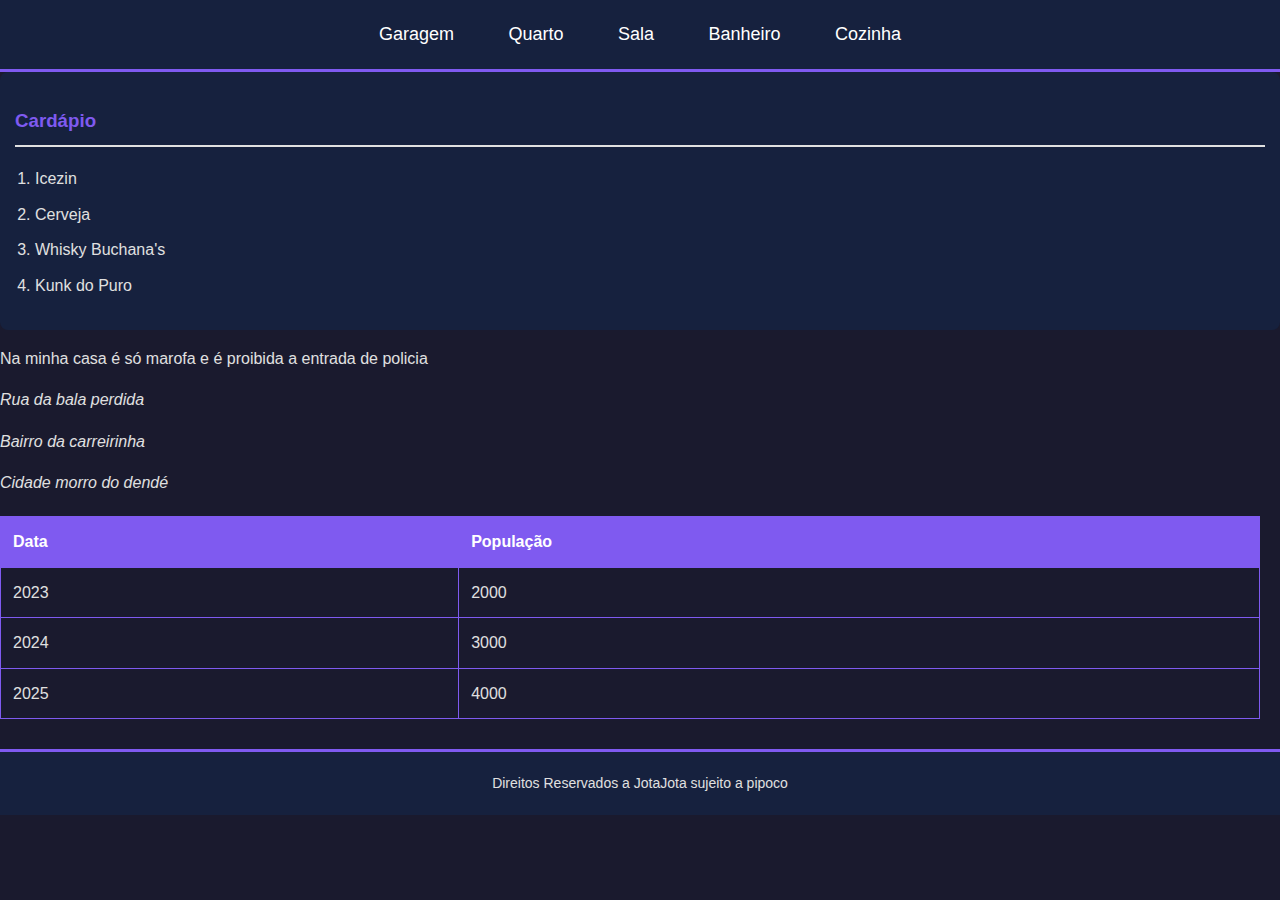
<file: index.html>
<!DOCTYPE html>
<html> 
<head>
    <title>My House</title>
    <link rel="stylesheet" href="style.css">
</head>
<body>
    <header>
        <nav>
            <menu>
                <li><a href="garagem.html">Garagem</a></li>
                <li><a href="quarto.html">Quarto</a></li>
                <li><a href="sala.html">Sala</a></li>
                <li><a href="banheiro.html">Banheiro</a></li>
                <li><a href="cozinha.html">Cozinha</a></li>
            </menu>
        </nav>   
    </header>

    <aside>
        <h3>Cardápio</h3>
        <ol>
            <li>Icezin</li>
            <li>Cerveja</li>
            <li>Whisky Buchana's</li>
            <li>Kunk do Puro</li>
        </ol>
    </aside>

    <main>
        <p>Na minha casa  é só marofa e é proibida a entrada de policia</p>
        <address>
            <p>Rua da bala perdida</p>
            <p>Bairro da carreirinha</p>
            <p>Cidade morro do dendé</p>
        </address>
        <table>
            <tr>
                <th>Data</th>
                <th>População</th>
            </tr>
            <tr>
                <td>2023</td>
                <td>2000</td>
            </tr>
            <tr>
                <td>2024</td>
                <td>3000</td>
            </tr>
            <tr>
                <td>2025</td>
                <td>4000</td>
            </tr>
        </table>
    </main>   
    
    <footer>
        Direitos Reservados a JotaJota sujeito a pipoco
    </footer>
</body>
</html>
</file>
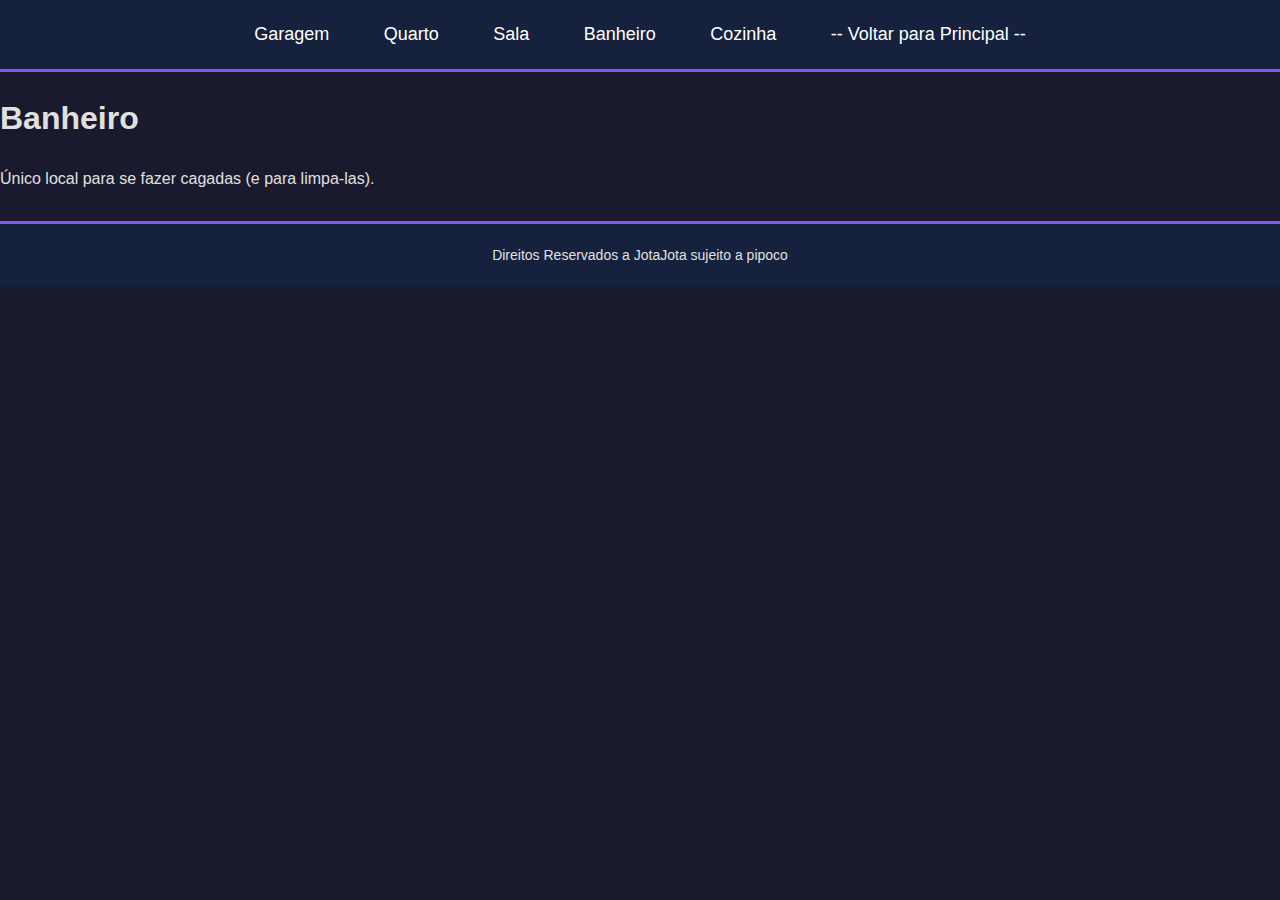
<file: banheiro.html>
<!DOCTYPE html>
<html> 
<head>
    <title>Banheiro</title>
    <link rel="stylesheet" href="style.css">
</head>
<body>
    <header>
        <nav>
            <menu>
                <li><a href="garagem.html">Garagem</a></li>
                <li><a href="quarto.html">Quarto</a></li>
                <li><a href="sala.html">Sala</a></li>
                <li><a href="banheiro.html">Banheiro</a></li>
                <li><a href="cozinha.html">Cozinha</a></li>
                <li><a href="index.html">-- Voltar para Principal --</a></li>
            </menu>
        </nav>   
    </header>

    <main>
        <h1>Banheiro</h1>
        <p>Único local para se fazer cagadas (e para limpa-las).</p>
    </main>   
    
    <footer>
        Direitos Reservados a JotaJota sujeito a pipoco
    </footer>
</body>
</html>
</file>
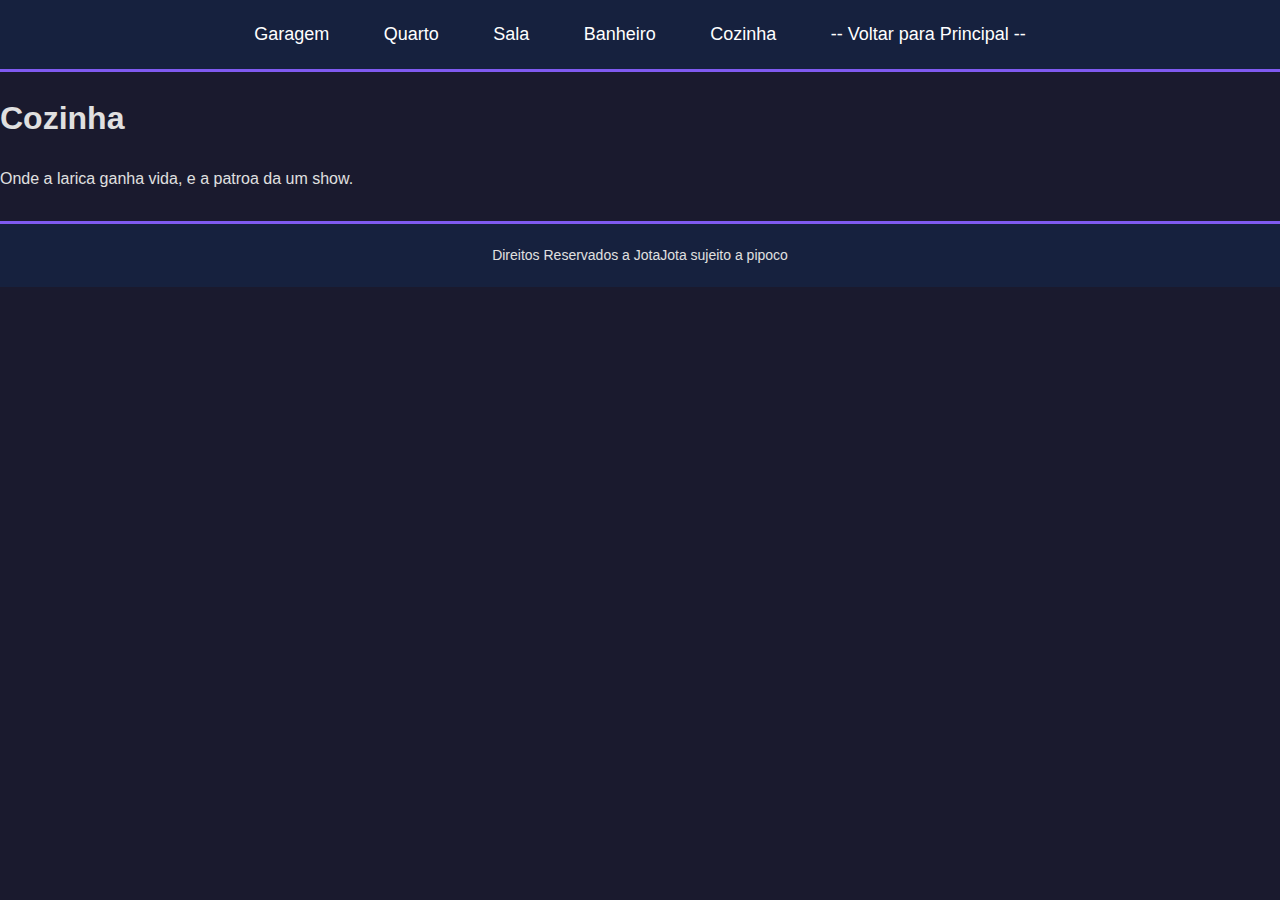
<file: cozinha.html>
<!DOCTYPE html>
<html> 
<head>
    <title>Cozinha</title>
    <link rel="stylesheet" href="style.css">
</head>
<body>
    <header>
        <nav>
            <menu>
                <li><a href="garagem.html">Garagem</a></li>
                <li><a href="quarto.html">Quarto</a></li>
                <li><a href="sala.html">Sala</a></li>
                <li><a href="banheiro.html">Banheiro</a></li>
                <li><a href="cozinha.html">Cozinha</a></li>
                <li><a href="index.html">-- Voltar para Principal --</a></li>
            </menu>
        </nav>   
    </header>

    <main>
        <h1>Cozinha</h1>
        <p>Onde a larica ganha vida, e a patroa da um show.</p>
    </main>   
    
    <footer>
        Direitos Reservados a JotaJota sujeito a pipoco
    </footer>
</body>
</html>
</file>
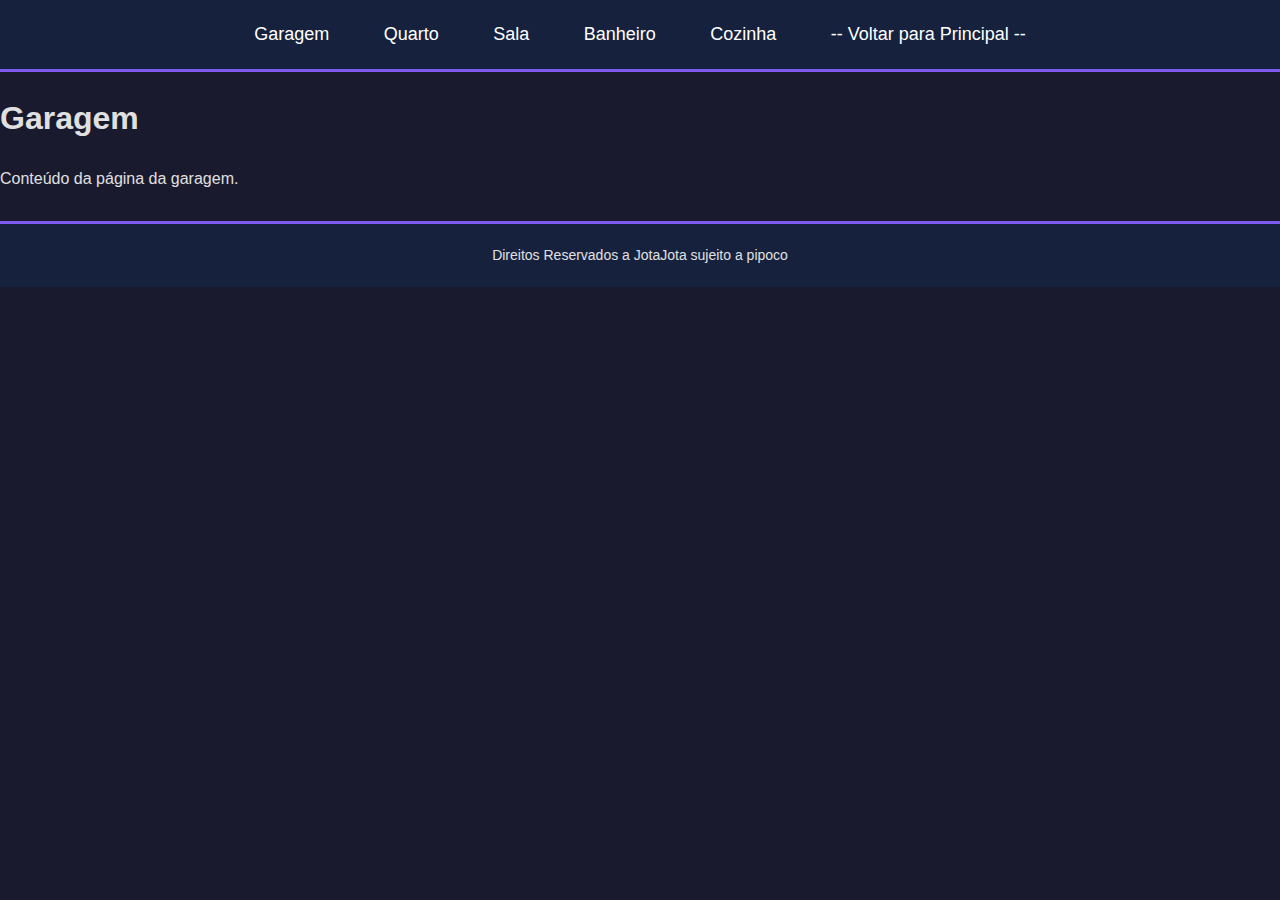
<file: garagem.html>
<!DOCTYPE html>
<html> 
<head>
    <title>Garagem</title>
    <link rel="stylesheet" href="style.css">
</head>
<body>
    <header>
        <nav>
            <menu>
                <li><a href="garagem.html">Garagem</a></li>
                <li><a href="quarto.html">Quarto</a></li>
                <li><a href="sala.html">Sala</a></li>
                <li><a href="banheiro.html">Banheiro</a></li>
                <li><a href="cozinha.html">Cozinha</a></li>
                <li><a href="index.html">-- Voltar para Principal --</a></li>
            </menu>
        </nav>   
    </header>

    <main>
        <h1>Garagem</h1>
        <p>Conteúdo da página da garagem.</p>
    </main>   
    
    <footer>
        Direitos Reservados a JotaJota sujeito a pipoco
    </footer>
</body>
</html>
</file>
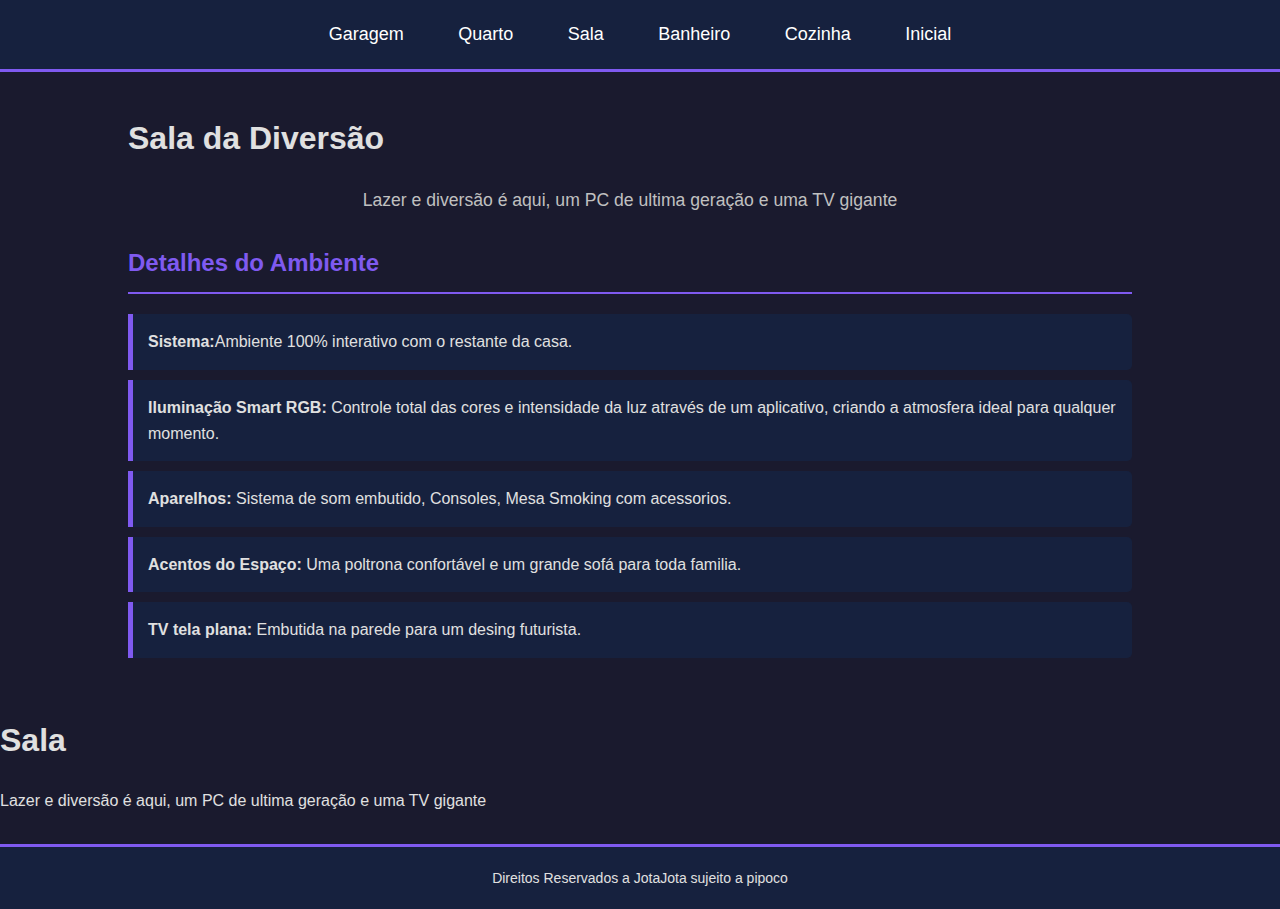
<file: sala.html>
<!DOCTYPE html>
<html> 
<head>
    <title>Sala</title>
    <link rel="stylesheet" href="style.css">
</head>
<body>
    <header>
        <nav>
            <menu>
                <li><a href="garagem.html">Garagem</a></li>
                <li><a href="quarto.html">Quarto</a></li>
                <li><a href="sala.html">Sala</a></li>
                <li><a href="banheiro.html">Banheiro</a></li>
                <li><a href="cozinha.html">Cozinha</a></li>
                <li><a href="index.html">Inicial</a></li>
            </menu>
        </nav>   
    </header>
    <div class="container">
        <main>
            <h1>Sala da Diversão
            </h1>
            <p class="intro-text">
                Lazer e diversão é aqui, um PC de ultima geração e uma TV gigante
            </p>

            <div class="room-details">
                <h2>Detalhes do Ambiente</h2>
                <ul>
                    <li><strong>Sistema:</strong>Ambiente 100% interativo com o restante da casa.</li>
                    <li><strong>Iluminação Smart RGB:</strong> Controle total das cores e intensidade da luz através de um aplicativo, criando a atmosfera ideal para qualquer momento.</li>
                    <li><strong>Aparelhos:</strong> Sistema de som embutido, Consoles, Mesa Smoking com acessorios.</li>
                    <li><strong>Acentos do Espaço:</strong> Uma poltrona confortável e um grande sofá para toda familia.</li>
                    <li><strong>TV tela plana:</strong> Embutida na parede para um desing futurista.</li>
                </ul>
            </div>
        </main>
    </div>    
    <main>
        <h1>Sala</h1>
        <p>Lazer e diversão é aqui, um PC de ultima geração e uma TV gigante</p>
    </main>   
    
    <footer>
        Direitos Reservados a JotaJota sujeito a pipoco
    </footer>
</body>
</html>
</file>
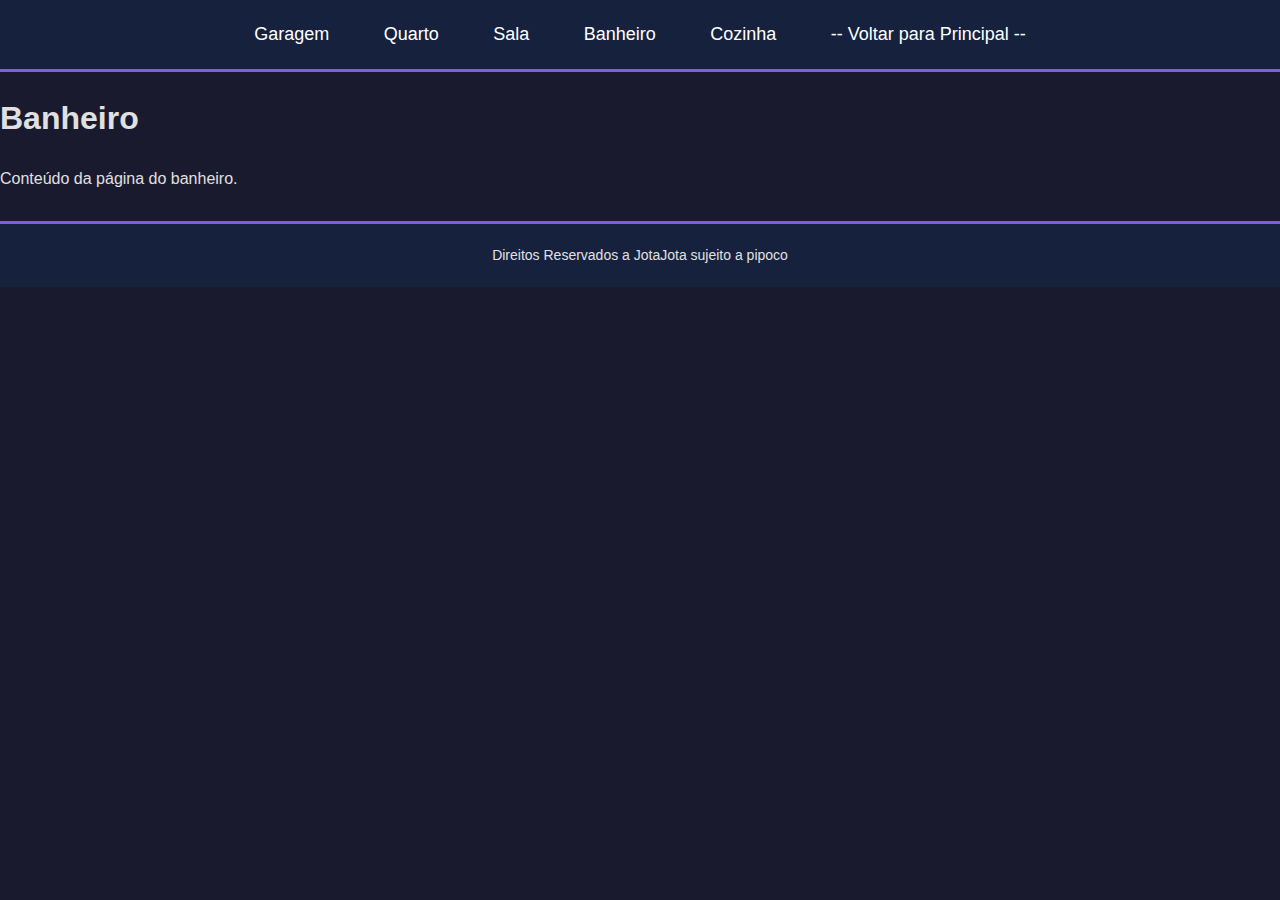
<file: projeto-inicial/banheiro.html>
<!DOCTYPE html>
<html> 
<head>
    <title>Banheiro</title>
    <link rel="stylesheet" href="style.css">
</head>
<body>
    <header>
        <nav>
            <menu>
                <li><a href="garagem.html">Garagem</a></li>
                <li><a href="quarto.html">Quarto</a></li>
                <li><a href="sala.html">Sala</a></li>
                <li><a href="banheiro.html">Banheiro</a></li>
                <li><a href="cozinha.html">Cozinha</a></li>
                <li><a href="index.html">-- Voltar para Principal --</a></li>
            </menu>
        </nav>   
    </header>

    <main>
        <h1>Banheiro</h1>
        <p>Conteúdo da página do banheiro.</p>
    </main>   
    
    <footer>
        Direitos Reservados a JotaJota sujeito a pipoco
    </footer>
</body>
</html>
</file>
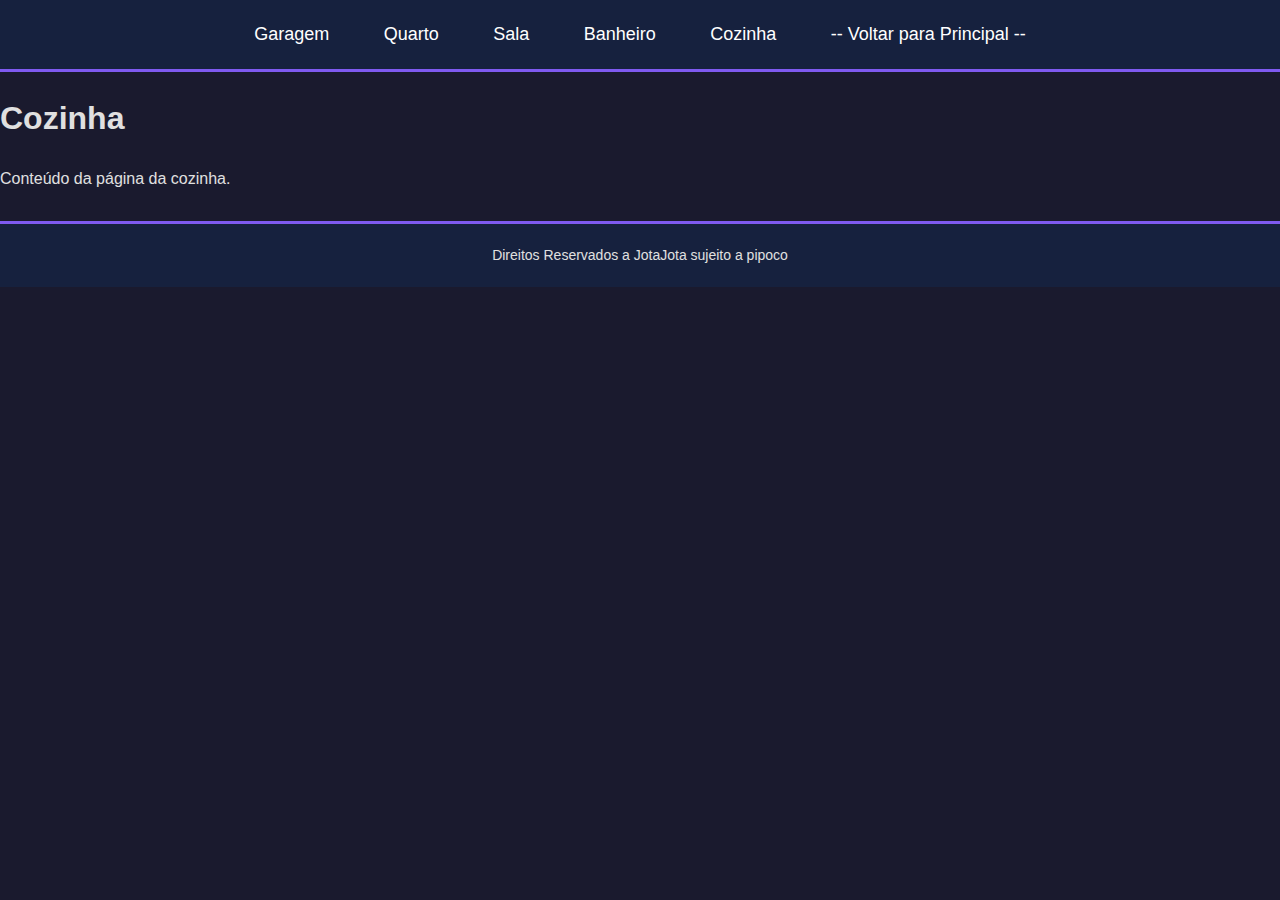
<file: projeto-inicial/cozinha.html>
<!DOCTYPE html>
<html> 
<head>
    <title>Cozinha</title>
    <link rel="stylesheet" href="style.css">
</head>
<body>
    <header>
        <nav>
            <menu>
                <li><a href="garagem.html">Garagem</a></li>
                <li><a href="quarto.html">Quarto</a></li>
                <li><a href="sala.html">Sala</a></li>
                <li><a href="banheiro.html">Banheiro</a></li>
                <li><a href="cozinha.html">Cozinha</a></li>
                <li><a href="index.html">-- Voltar para Principal --</a></li>
            </menu>
        </nav>   
    </header>

    <main>
        <h1>Cozinha</h1>
        <p>Conteúdo da página da cozinha.</p>
    </main>   
    
    <footer>
        Direitos Reservados a JotaJota sujeito a pipoco
    </footer>
</body>
</html>
</file>
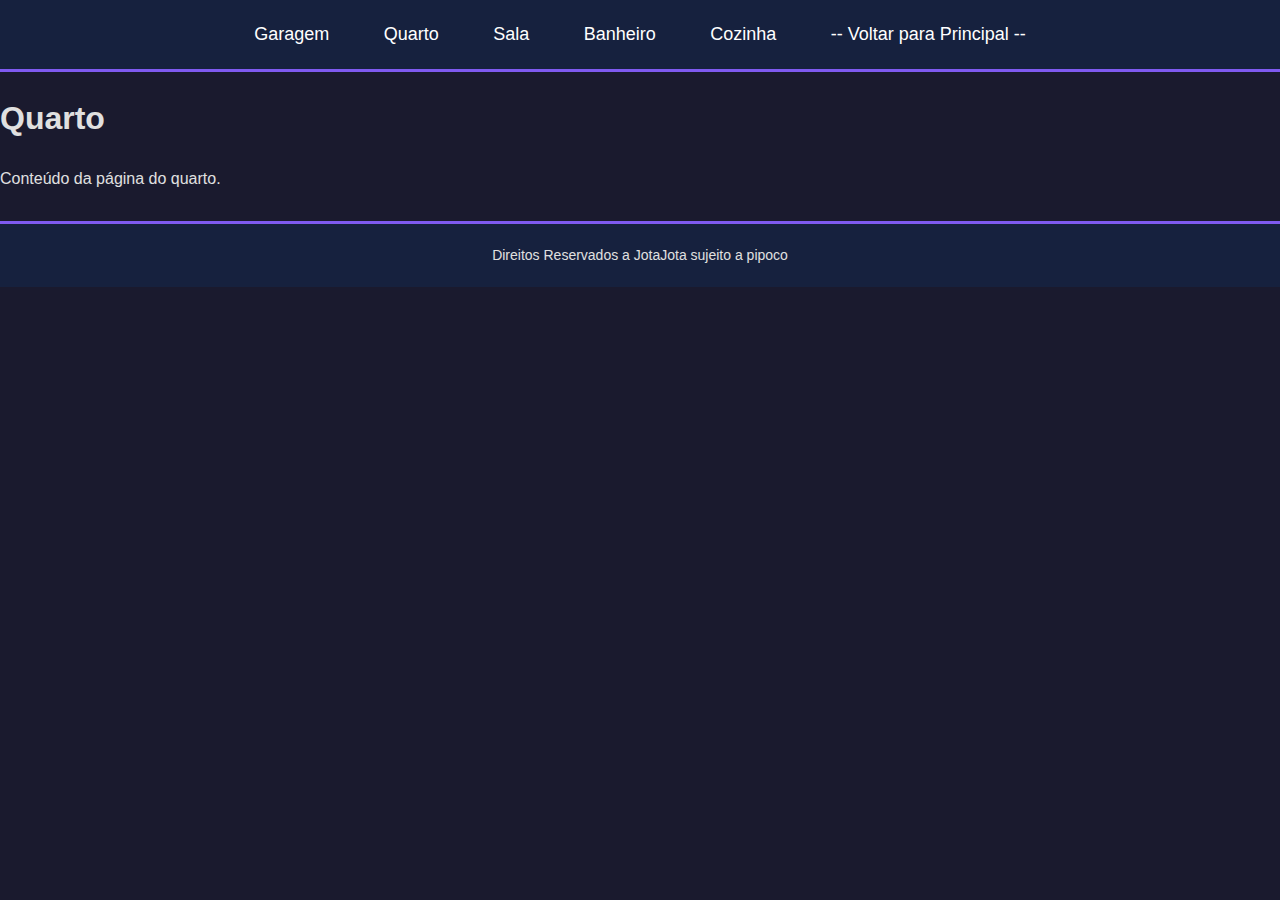
<file: projeto-inicial/quarto.html>
<!DOCTYPE html>
<html> 
<head>
    <title>Quarto</title>
    <link rel="stylesheet" href="style.css">
</head>
<body>
    <header>
        <nav>
            <menu>
                <li><a href="garagem.html">Garagem</a></li>
                <li><a href="quarto.html">Quarto</a></li>
                <li><a href="sala.html">Sala</a></li>
                <li><a href="banheiro.html">Banheiro</a></li>
                <li><a href="cozinha.html">Cozinha</a></li>
                <li><a href="index.html">-- Voltar para Principal --</a></li>
            </menu>
        </nav>   
    </header>

    <main>
        <h1>Quarto</h1>
        <p>Conteúdo da página do quarto.</p>
    </main>   
    
    <footer>
        Direitos Reservados a JotaJota sujeito a pipoco
    </footer>
</body>
</html>
</file>
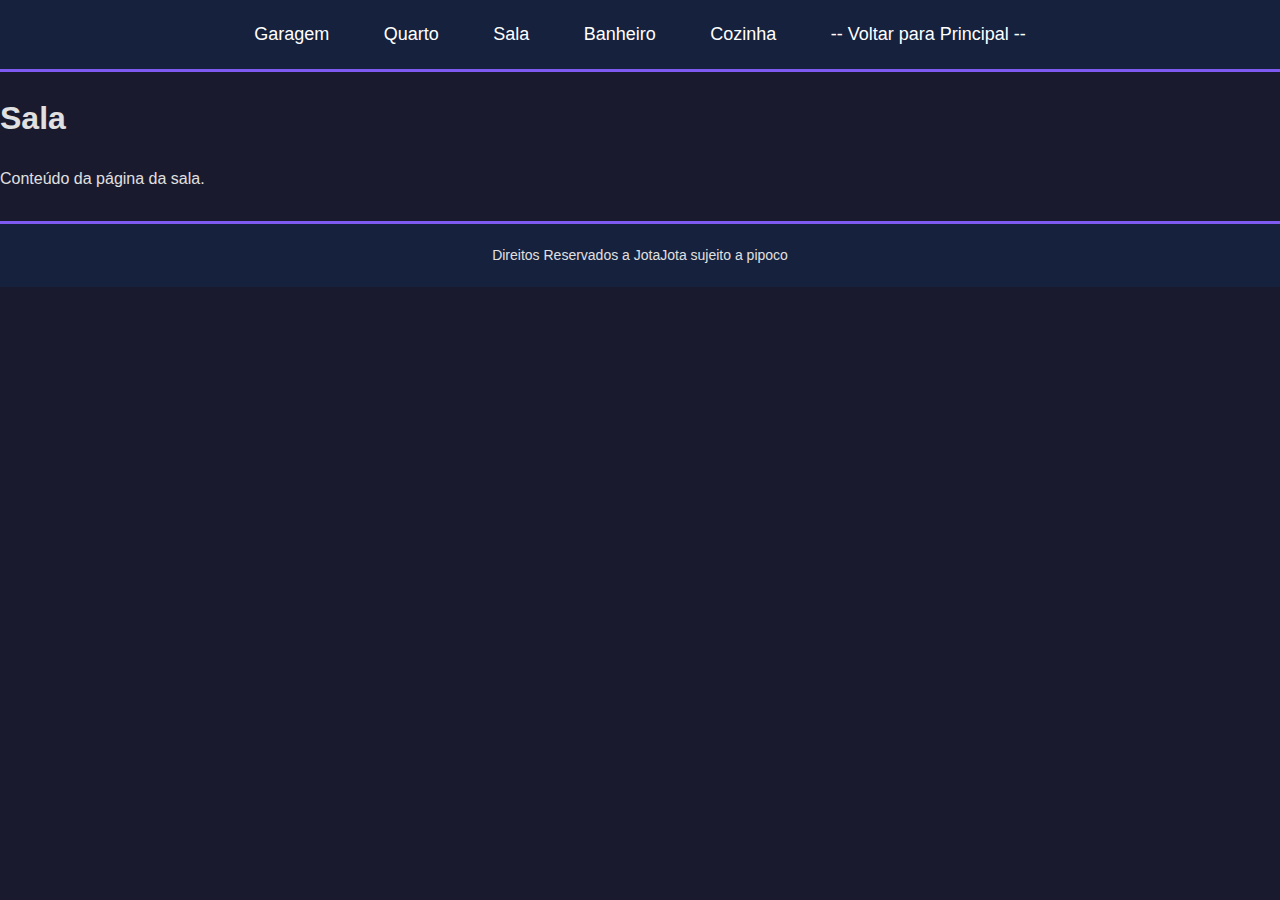
<file: projeto-inicial/sala.html>
<!DOCTYPE html>
<html> 
<head>
    <title>Sala</title>
    <link rel="stylesheet" href="style.css">
</head>
<body>
    <header>
        <nav>
            <menu>
                <li><a href="garagem.html">Garagem</a></li>
                <li><a href="quarto.html">Quarto</a></li>
                <li><a href="sala.html">Sala</a></li>
                <li><a href="banheiro.html">Banheiro</a></li>
                <li><a href="cozinha.html">Cozinha</a></li>
                <li><a href="index.html">-- Voltar para Principal --</a></li>
            </menu>
        </nav>   
    </header>

    <main>
        <h1>Sala</h1>
        <p>Conteúdo da página da sala.</p>
    </main>   
    
    <footer>
        Direitos Reservados a JotaJota sujeito a pipoco
    </footer>
</body>
</html>
</file>
<file: style.css>
/* style.css */

/* Definições gerais para o corpo da página */
body {
    background-color: #1a1a2e; /* Roxo meia-noite bem escuro */
    color: #e0e0e0; /* Cor de texto quase branca para contraste */
    font-family: Arial, sans-serif;
    margin: 0;
    padding: 0;
    line-height: 1.6;
}

/* Container principal para alinhar o conteúdo */
.container {
    width: 80%;
    margin: auto;
    overflow: hidden;
    padding: 20px 0;
}

/* Estilo do Cabeçalho e Navegação */
header {
    background-color: #16213e; /* Tom de roxo/azul mais escuro */
    padding: 20px 0;
    border-bottom: 3px solid #7f5af0; /* Roxo vibrante para destaque */
    text-align: center;
}

header nav menu {
    padding: 0;
    margin: 0;
    list-style: none;
}

header nav menu li {
    display: inline-block;
    margin: 0 15px;
}

header nav menu li a {
    color: #ffffff;
    text-decoration: none;
    font-size: 18px;
    padding: 5px 10px;
    border-radius: 5px;
    transition: background-color 0.3s;
}

header nav menu li a:hover {
    background-color: #7f5af0; /* Destaque ao passar o mouse */
}

/* Layout principal com conteúdo e barra lateral */
.content-wrapper {
    display: flex;
    margin-top: 20px;
}

main {
    flex: 3; /* Ocupa 3/4 do espaço */
    padding-right: 20px;
}

aside {
    flex: 1; /* Ocupa 1/4 do espaço */
    background-color: #16213e;
    padding: 15px;
    border-radius: 8px;
}

aside h3 {
    color: #7f5af0;
    border-bottom: 2px solid #e0e0e0;
    padding-bottom: 10px;
}

aside ol {
    padding-left: 20px;
}

aside ol li {
    margin-bottom: 10px;
}

/* Estilo da Tabela */
table {
    width: 100%;
    margin-top: 20px;
    border-collapse: collapse; /* Remove espaço entre bordas */
}

th, td {
    border: 1px solid #7f5af0;
    padding: 12px;
    text-align: left;
}

th {
    background-color: #7f5af0; /* Cabeçalho da tabela com destaque */
    color: #ffffff;
}

/* Estilo do Rodapé */
footer {
    background-color: #16213e;
    text-align: center;
    padding: 20px;
    margin-top: 30px;
    font-size: 14px;
    border-top: 3px solid #7f5af0;
}
/* ========================================= */
/* == Estilos Adicionais para a Página do Quarto == */
/* ========================================= */

/* Estilo para um parágrafo introdutório */
.intro-text {
    font-size: 1.1em;
    color: #c0c0c0; /* Um cinza um pouco mais claro */
    text-align: center;
    margin-bottom: 30px;
}

/* Container da Galeria de Imagens */
.image-gallery {
    display: flex;
    flex-wrap: wrap; /* Permite que as imagens quebrem a linha em telas menores */
    gap: 20px; /* Espaço entre as imagens */
    justify-content: center;
    margin-bottom: 40px;
}

/* Estilo de cada item na galeria */
.gallery-item {
    flex-basis: 30%; /* Tenta colocar 3 imagens por linha em telas grandes */
    min-width: 250px; /* Largura mínima para cada imagem */
}

.gallery-item img {
    width: 100%;
    height: auto;
    border-radius: 8px; /* Bordas arredondadas */
    border: 2px solid #7f5af0; /* Borda na cor de destaque */
    box-shadow: 0 4px 8px rgba(0, 0, 0, 0.3);
    transition: transform 0.3s ease, box-shadow 0.3s ease;
}

.gallery-item img:hover {
    transform: scale(1.05); /* Efeito de zoom ao passar o mouse */
    box-shadow: 0 8px 16px rgba(127, 90, 240, 0.4);
}

/* Estilo para a seção de detalhes */
.room-details h2 {
    color: #7f5af0; /* Cor de destaque roxa */
    border-bottom: 2px solid #7f5af0;
    padding-bottom: 10px;
    margin-bottom: 20px;
}

.room-details ul {
    list-style: none; /* Remove os marcadores padrão */
    padding: 0;
}

.room-details ul li {
    background-color: #16213e; /* Mesmo fundo do header/footer */
    padding: 15px;
    margin-bottom: 10px;
    border-left: 5px solid #7f5af0; /* Destaque na lateral */
    border-radius: 0 5px 5px 0;
    transition: background-color 0.3s;
}

.room-details ul li:hover {
    background-color: #2c3a5c;
}
</file>
<file: projeto-inicial/style.css>
/* style.css */

/* Definições gerais para o corpo da página */
body {
    background-color: #1a1a2e; /* Roxo meia-noite bem escuro */
    color: #e0e0e0; /* Cor de texto quase branca para contraste */
    font-family: Arial, sans-serif;
    margin: 0;
    padding: 0;
    line-height: 1.6;
}

/* Container principal para alinhar o conteúdo */
.container {
    width: 80%;
    margin: auto;
    overflow: hidden;
    padding: 20px 0;
}

/* Estilo do Cabeçalho e Navegação */
header {
    background-color: #16213e; /* Tom de roxo/azul mais escuro */
    padding: 20px 0;
    border-bottom: 3px solid #7f5af0; /* Roxo vibrante para destaque */
    text-align: center;
}

header nav menu {
    padding: 0;
    margin: 0;
    list-style: none;
}

header nav menu li {
    display: inline-block;
    margin: 0 15px;
}

header nav menu li a {
    color: #ffffff;
    text-decoration: none;
    font-size: 18px;
    padding: 5px 10px;
    border-radius: 5px;
    transition: background-color 0.3s;
}

header nav menu li a:hover {
    background-color: #7f5af0; /* Destaque ao passar o mouse */
}

/* Layout principal com conteúdo e barra lateral */
.content-wrapper {
    display: flex;
    margin-top: 20px;
}

main {
    flex: 3; /* Ocupa 3/4 do espaço */
    padding-right: 20px;
}

aside {
    flex: 1; /* Ocupa 1/4 do espaço */
    background-color: #16213e;
    padding: 15px;
    border-radius: 8px;
}

aside h3 {
    color: #7f5af0;
    border-bottom: 2px solid #e0e0e0;
    padding-bottom: 10px;
}

aside ol {
    padding-left: 20px;
}

aside ol li {
    margin-bottom: 10px;
}

/* Estilo da Tabela */
table {
    width: 100%;
    margin-top: 20px;
    border-collapse: collapse; /* Remove espaço entre bordas */
}

th, td {
    border: 1px solid #7f5af0;
    padding: 12px;
    text-align: left;
}

th {
    background-color: #7f5af0; /* Cabeçalho da tabela com destaque */
    color: #ffffff;
}

/* Estilo do Rodapé */
footer {
    background-color: #16213e;
    text-align: center;
    padding: 20px;
    margin-top: 30px;
    font-size: 14px;
    border-top: 3px solid #7f5af0;
}
</file>
